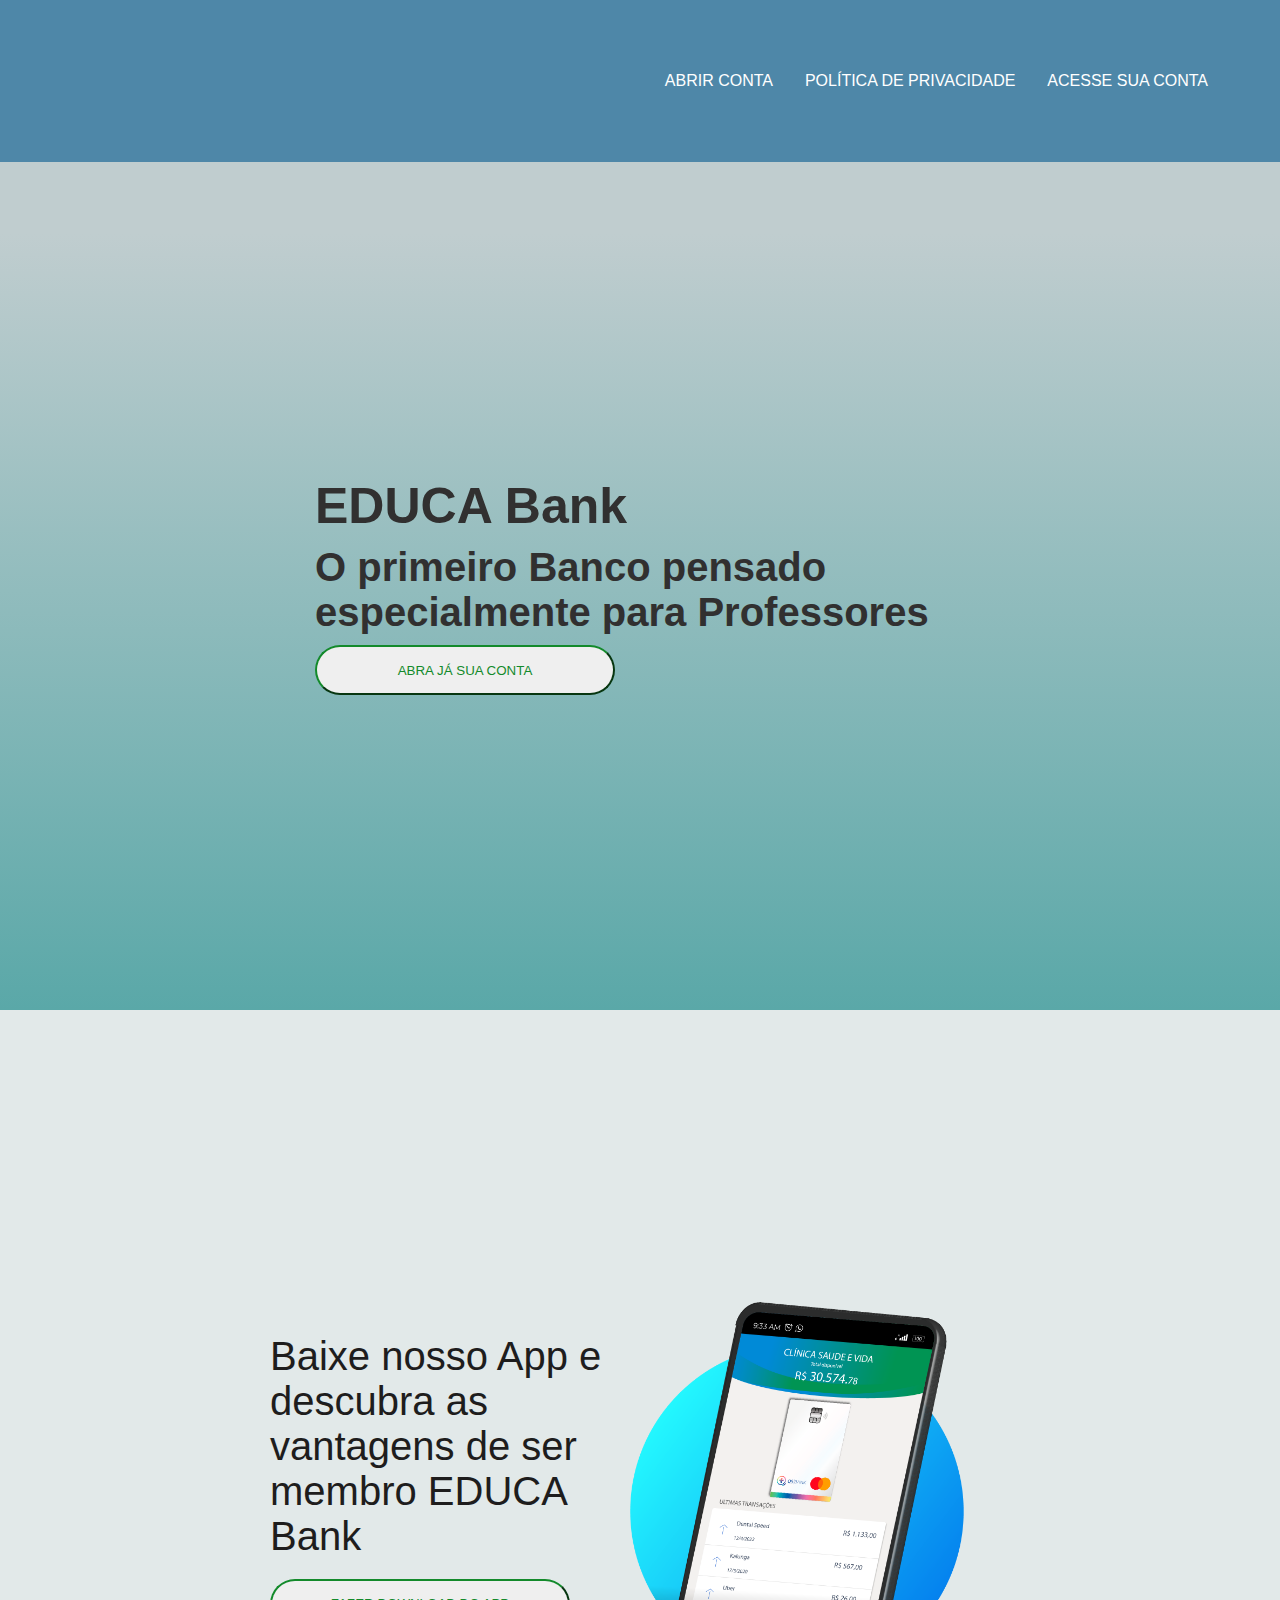
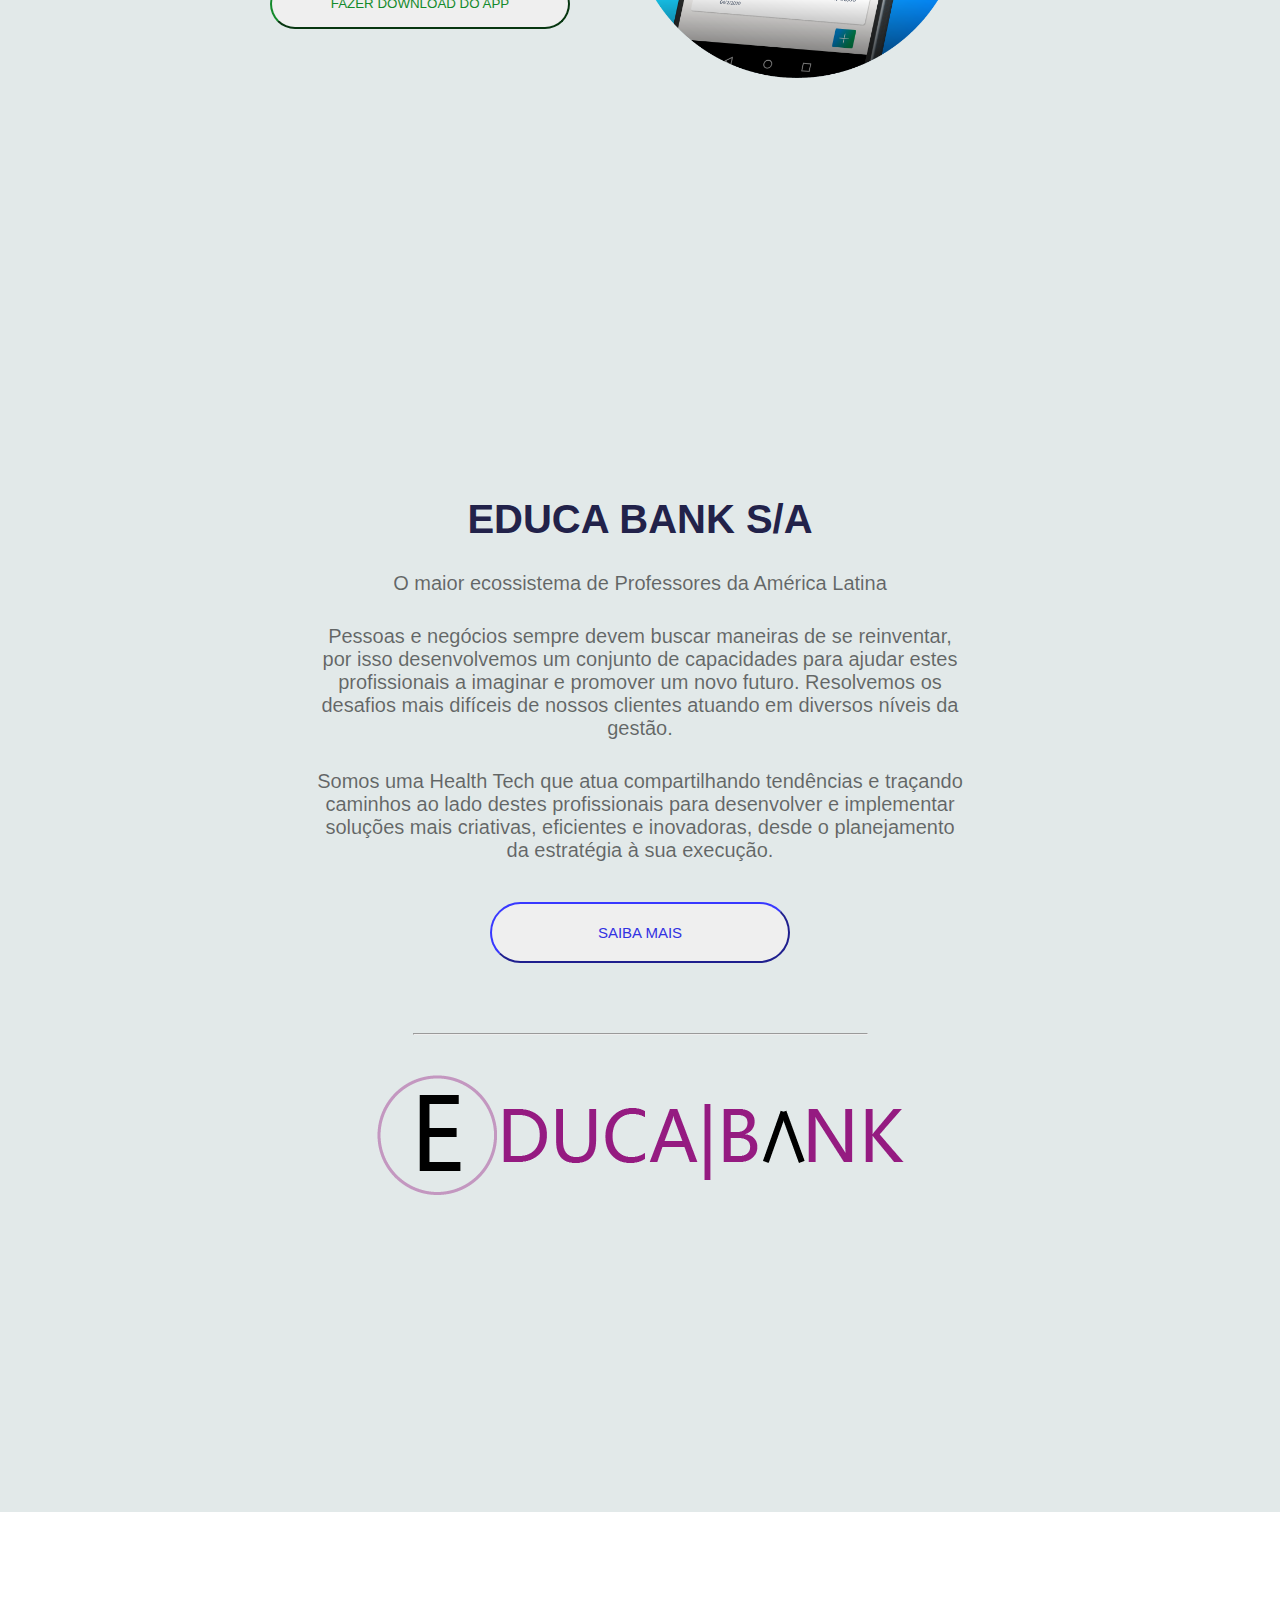
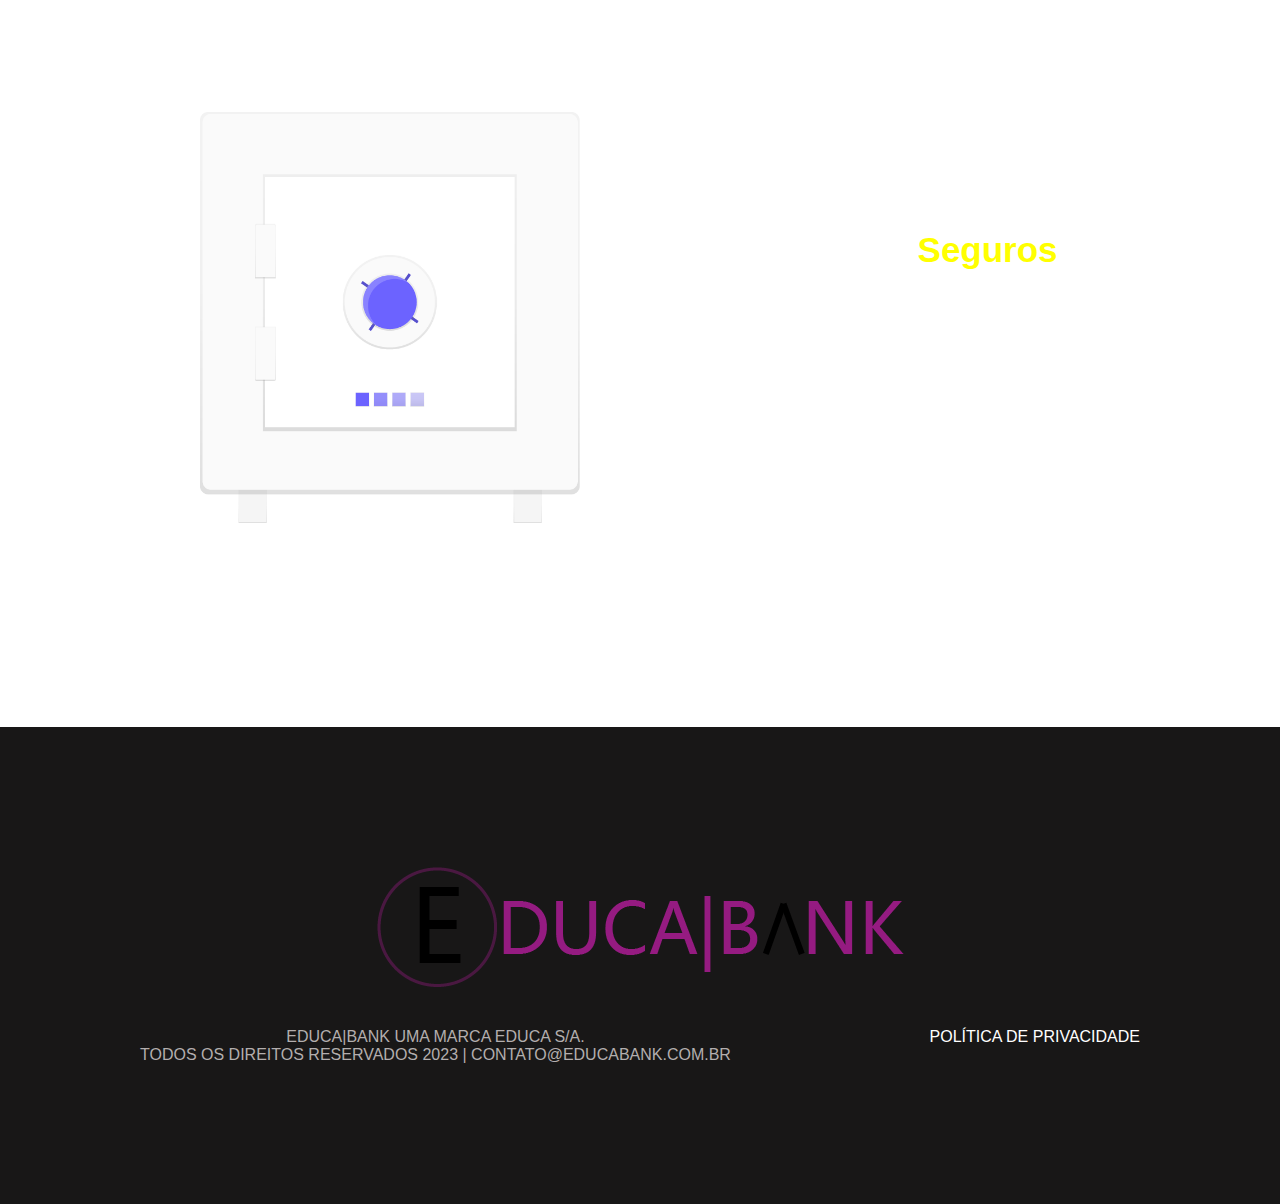
<file: index.html>
<!DOCTYPE html>
<html lang="pt-br">
    <head>
        <meta charset="UTF-8">
        <meta name="viewport" content="width=device-width, initial-scale=1.0">
        <title>EDUCA Bank | Site Oficial</title>
        <link rel="shortcut icon" href="imagens/EDUCA BANK logo.png"
            type="image/x-icon">
        <link rel="stylesheet" href="style.css">
    </head>
    <body>


        

        <header>
            <nav>
                <ul class="ul-naoOrdenada">
                    <li>
                        <a href>ABRIR CONTA</a>
                    </li>

                    <li>
                        <a href>POLÍTICA DE PRIVACIDADE</a>
                    </li>

                    <li>
                        <a href>ACESSE SUA CONTA</a>
                    </li>
                </ul>
            </nav>
        </header>

<!-- Conteúdo Principal da Página -->
       <main>
 
        <section class="section-01">
            <h1>EDUCA Bank</h1>

            <p>O primeiro Banco pensado especialmente para Professores</p>
    
            <a href="">
                <button> ABRA JÁ SUA CONTA  </button>
            </a>

        </section>


        <section class="section-02">
            <div class="div1">
                <p>
                    Baixe nosso App e descubra as vantagens de ser membro EDUCA Bank
                </p>

                <a href="">
                    <button> FAZER DOWNLOAD DO APP  </button>
                </a>
            </div>

            <div class="div2">
                <img src="imagens/img APP.png" alt="">
            </div>
        </section>


        <section class="section-03">

            
            <h2>EDUCA BANK S/A</h2>

            <p>O maior ecossistema de Professores da América Latina</p>

            <p>Pessoas e negócios sempre devem buscar maneiras de se reinventar, por isso desenvolvemos um conjunto de capacidades para ajudar estes profissionais a imaginar e promover um novo futuro. Resolvemos os desafios mais difíceis de nossos clientes atuando em diversos níveis da gestão.</p>

            <p>Somos uma Health Tech que atua compartilhando tendências e traçando caminhos ao lado destes profissionais para desenvolver e implementar soluções mais criativas, eficientes e inovadoras, desde o planejamento da estratégia à sua execução.</p>


            <div class="content-a-line">

                <a href="">
                    <button> SAIBA MAIS  </button>
                </a>
                
                <hr class="line">
                
                <img src="imagens/EDUCA BANK.png" alt="">
            </section>
        </div>
            
            
        <section class="container-cofre">
             <div>
                 <img src="imagens/cofre.png" alt="">
             </div>


             <div class="div-cofre">
                 <h2>Seus Dados Estão
                    <span>Seguros</span> Conosco</h2>

                 <p>Nos preocupamos com a proteção dos seus dados e do seu
                    dinheiro, desde o cadastro e ao longo
                    de todo o relacionamento com a gente.</p>
             </div>
        </section>

       </main>


       <footer>
           <div class="div-img-footer">
              <img src="imagens/EDUCA BANK.png" alt="logo Educa Bank S.A">
           <div>

           <div class="div-privacidade">
               <p>EDUCA|BANK UMA MARCA EDUCA S/A. <br>
                TODOS OS DIREITOS RESERVADOS 2023 | CONTATO@EDUCABANK.COM.BR</p>

                <a href="">POLÍTICA DE PRIVACIDADE</a>
           </div>
       </footer>

    </body>
</html>
</file>
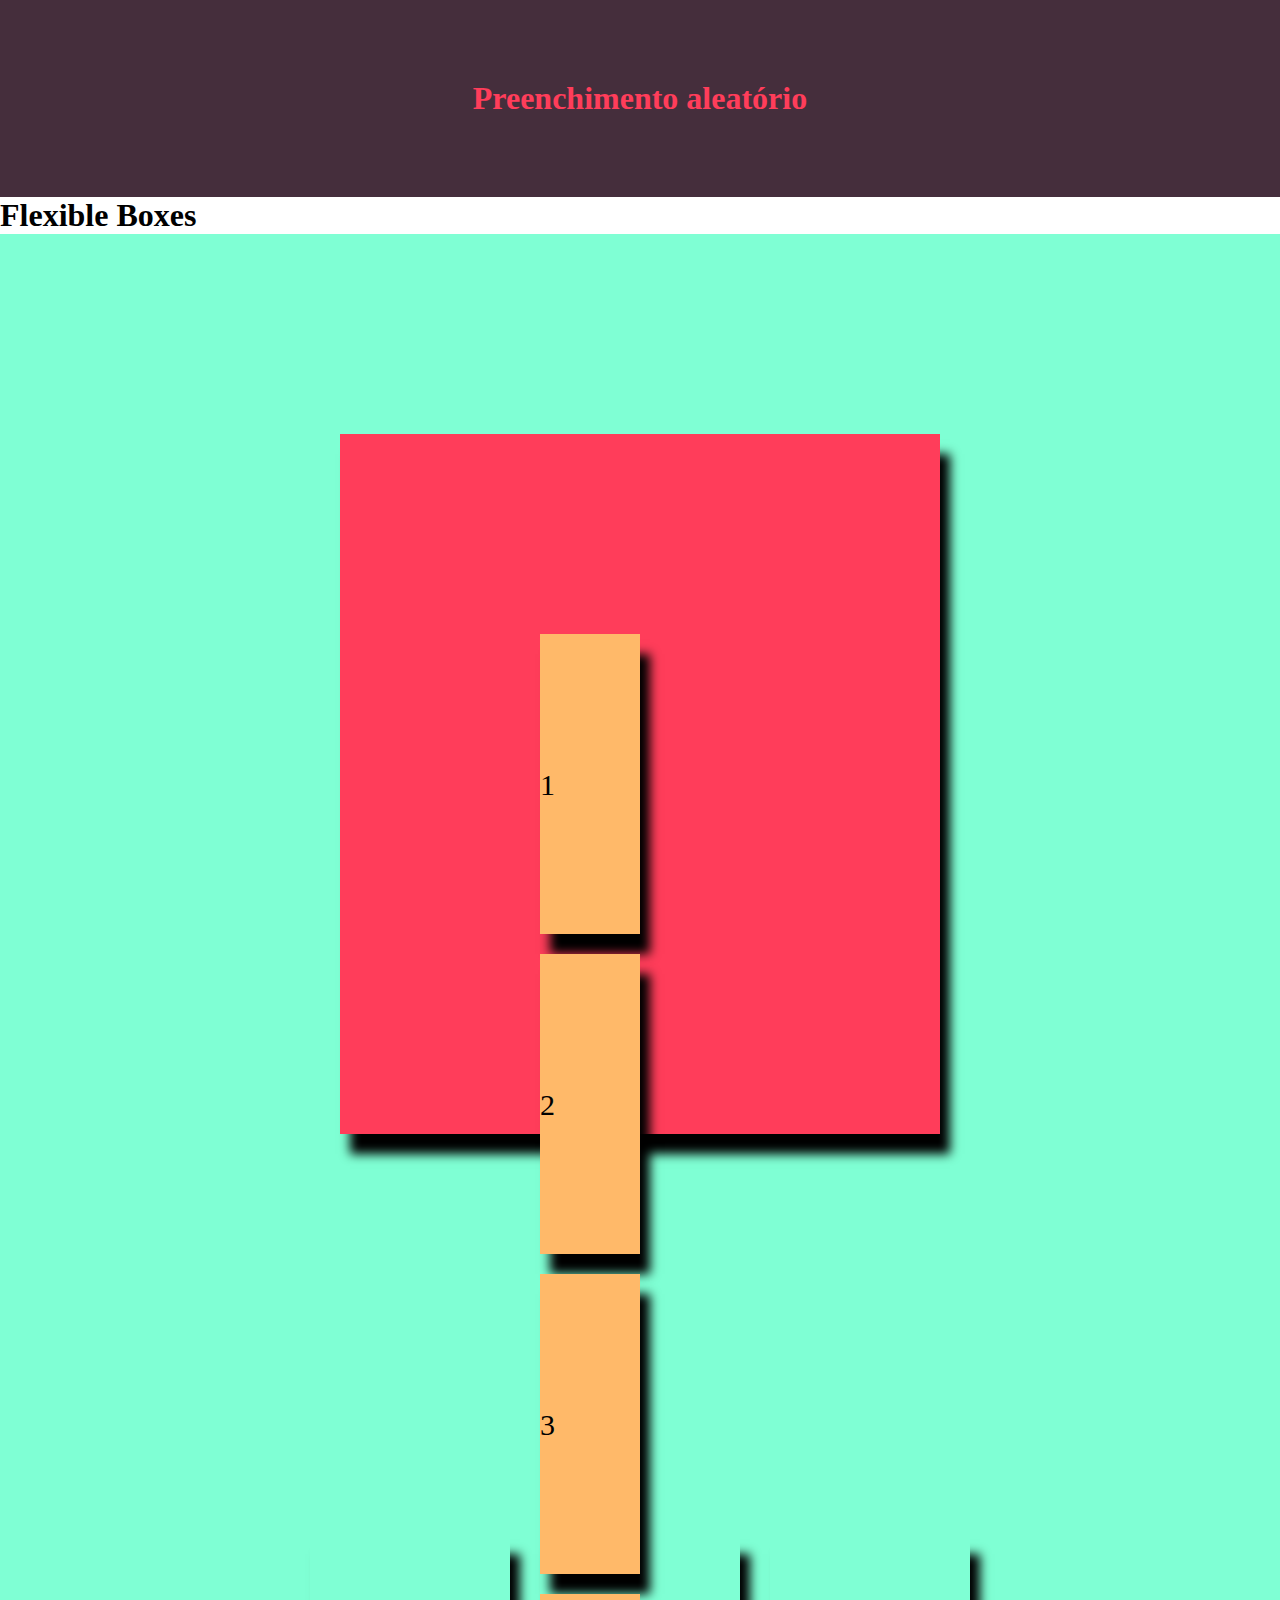
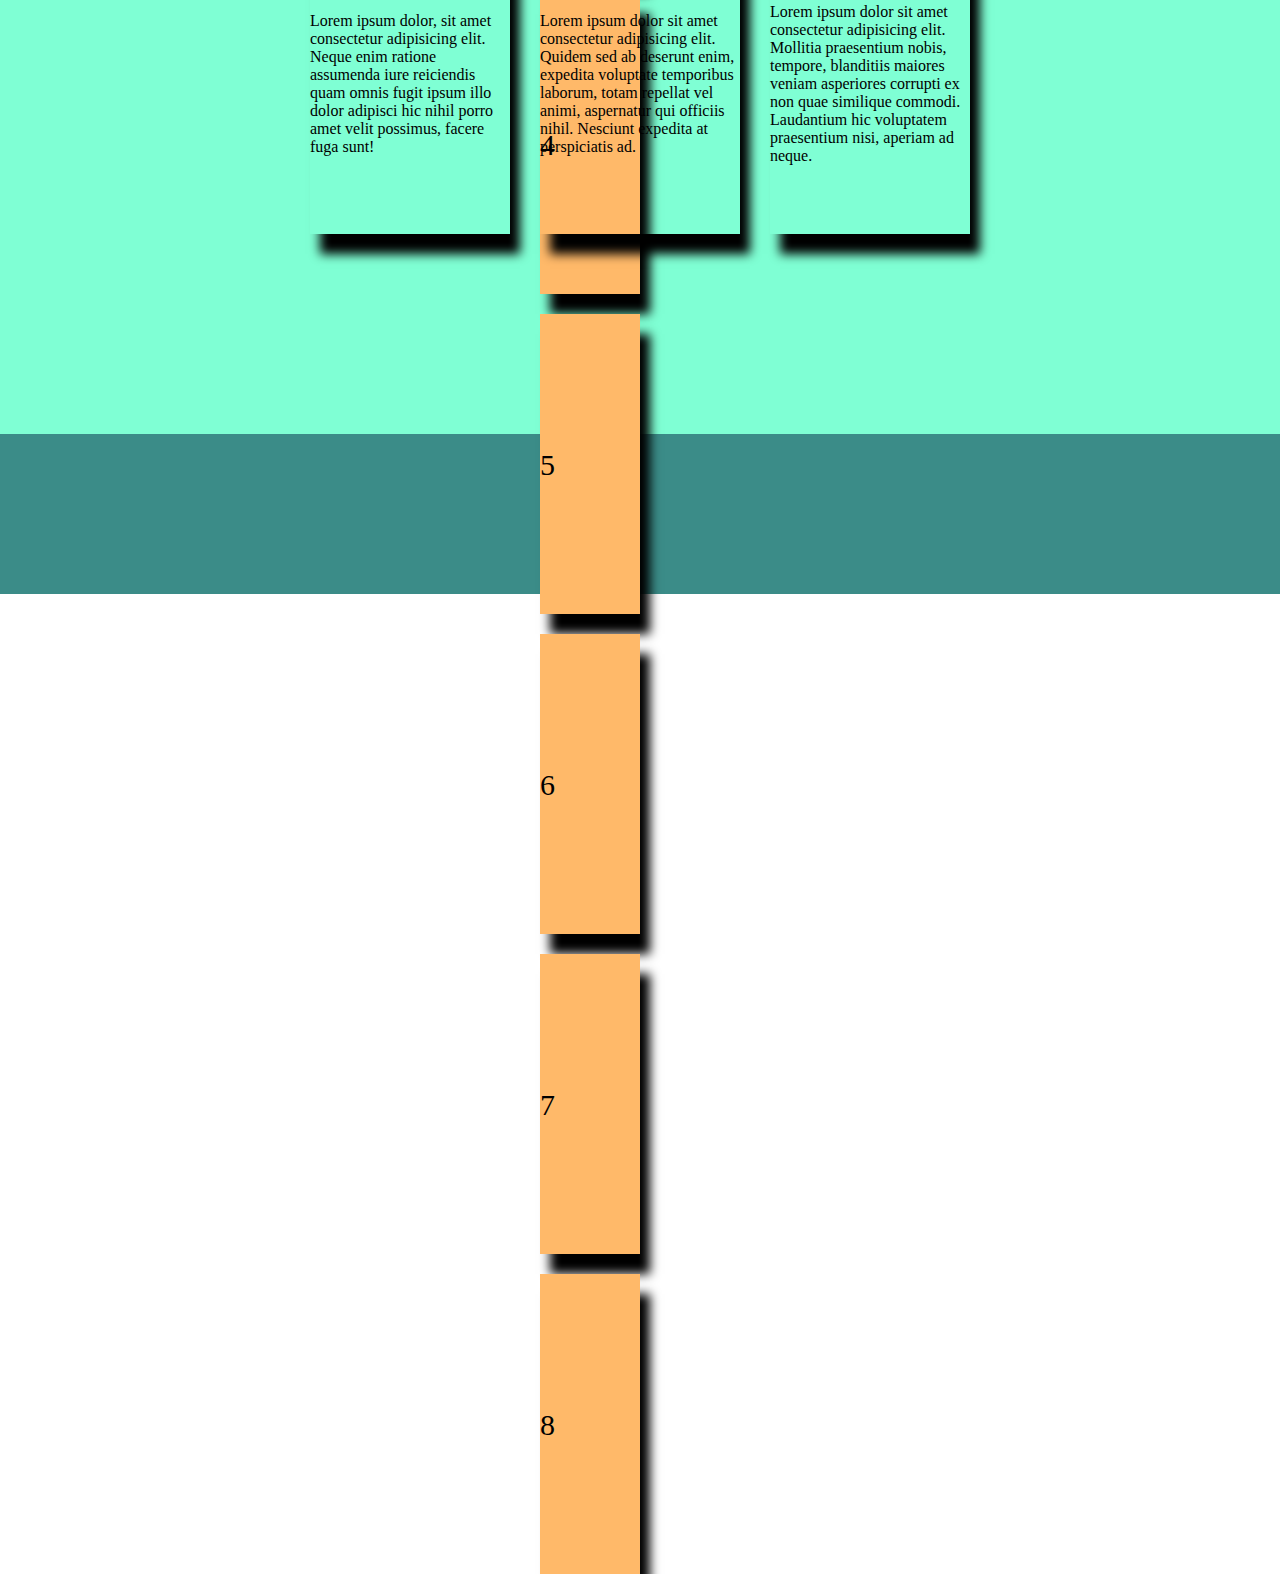
<file: exemploflexbox.html>
<!DOCTYPE html>
<html lang="en">
    <head>
        <meta charset="UTF-8">
        <meta name="viewport" content="width=device-width, initial-scale=1.0">
        <title>Document</title>
        <link rel="stylesheet" href="exemploflexbox.css">
    </head>
    <body>

<header>
<h1>Preenchimento aleatório</h1>
</header>

        <h1>Flexible Boxes</h1>
<section> 

    <div class="flex-container">
        <div>1</div>
        <div>2</div>
        <div>3</div>
        <div>4</div>
        <div>5</div>
        <div>6</div>
        <div>7</div>
        <div>8</div>
    </div>
</section>

        <section>
            <div>
                Lorem ipsum dolor, sit amet consectetur adipisicing elit. Neque
                enim ratione assumenda iure reiciendis quam omnis fugit ipsum
                illo dolor adipisci hic nihil porro amet velit possimus, facere
                fuga sunt!
            </div>

            <div>
                Lorem ipsum dolor sit amet consectetur adipisicing elit. Quidem
                sed ab deserunt enim, expedita voluptate temporibus laborum,
                totam repellat vel animi, aspernatur qui officiis nihil.
                Nesciunt expedita at perspiciatis ad.
            </div>
            <div>Lorem ipsum dolor sit amet consectetur adipisicing elit.
                Mollitia praesentium nobis, tempore, blanditiis maiores veniam
                asperiores corrupti ex non quae similique commodi. Laudantium
                hic voluptatem praesentium nisi, aperiam ad neque.

            </div>
        </section>




        <footer>

        </footer>
    </body>
</html>
</file>
<file: style.css>
* {
    margin: 0;
    padding: 0;
    list-style: none;
    font-family: Arial, Helvetica, sans-serif;
    box-sizing: border-box;
}

html {
    width: 100%;
    height: 100vh;
}


/* Início do Header */
header {
    padding: min(8vh, 19rem);
    /*Tamanho preenchimento*/
    background-color: rgb(78, 135, 168);
    /*Cor de fundo do Header*/
    width: 100%;
}

.ul-naoOrdenada {
    /*UL - Estilizando a Lista não ordenada do Header*/
    display: flex;
    /*Colocando as LI lado a lado*/
    justify-content: end;
    /*Justificando o conteúdo para o fim(posicionamento) do header */
  gap: 2rem;
    /*Espaçamento entre as Listas/Âncoras*/
}

.ul-naoOrdenada li a {
    /*âncora do Header*/
    text-decoration: none;
    /*Retirando a decoração de texto (sublinhado)*/
    color: white;
    /*Cor da letra do Header*/
}

.ul-naoOrdenada li a:hover {
    /*Aplicando o Hover na âncora*/
    color: blue;
    /*Cor ao passar o mouse*/
    transition: 0.8s;
    /*Tempo de Transição*/
}

/* Fim do Header */


/* Estilização da Primeira section */
.section-01 {
    padding: min(35vh, 40rem);
    /*Preenchimento da sessão*/
    background: linear-gradient(180deg, #c0cdcf 8.33%, rgba(90, 168, 168) 100%);
    /*Uma cor com Degradê*/
    width: 100%;
}

.section-01 h1 {
    /*Título da Primeira sessão*/
    font-size: 50px;
    /*Tamanho da Font*/
    color: rgb(49, 48, 48);
    /*Cor da letra*/
    font-weight: 600;
    /*Peso da Font*/
}

.section-01 p {
    /*Parágrafo para estilização*/
    margin-top: 10px;
    /*Espaçamento superior*/
    margin-bottom: 10px;
    /*Espaçamento Inferior*/
    font-size: 40px;
    /*Tamanho da letra*/
    color: rgb(49, 48, 48);
    /*Cor da letra*/
    font-weight: 600;
    /*Peso da Font*/
}

.section-01 a button {
    /*Estilização do Botão da Primeira Sessão*/
    color: rgb(19, 138, 43);
    width: 300px;
    /*Largura do Botão*/
    height: 50px;
    /*Altura do Botão*/
    border-radius: 50px;
    /*Arredondamento da Borda*/
    border-color: rgb(19, 138, 43);
    /*Cor da Borda*/
     cursor:pointer
    /* Muda o cursor ao passar em cima do butão */
}

.section-01 a button:hover {
    /*Aplicando o Hover no Botão*/
    background-color: rgb(19, 138, 43);
    /*Alterando a cor de Fundo*/
    color: white;
    /*Cor da Letra ao passar o Mouse*/
    border-color: white;
    /*Cor da Borda ao passar o Mouse*/
    transition: 0.8s;
    /*Tempo de transição*/
}

/* Fim da estilização da Primeira sessão */


/* Início da Estilização da Section-02 */
.section-02 {
    padding: min(30vh, 40rem);
    /*Preenchimento da Sessão*/
    display: flex;
    /*Tornando a sessão Flex*/
    justify-content: space-evenly;
    /*Alinhamento na Horizontal*/
    align-items: center;
    /*Alinhamento Vertical*/
    background-color: rgb(226, 233, 233);
    /*cor de fundo*/
}

.div1 p {
    font-size: 40px;
    /*Tamanho da letra*/
    color: rgb(30, 29, 29);
    /*Cor da letra*/
    font-weight: 500;
    /*Peso da Font*/
    margin-bottom: 20px;
    /*Espaçamento Inferior*/
}

.div1 a button {
    /*Estilização do Botão da Primeira Sessão*/
    color: rgb(19, 138, 43);
    width: 300px;
    /*Largura do Botão*/
    height: 50px;
    /*Altura do Botão*/
    border-radius: 50px;
    /*Arredondamento da Borda*/
    border-color: rgb(19, 138, 43);
    /*Cor da Borda*/
     cursor:pointer
    /* Muda o cursor ao passar em cima do butão */
}

.div1 a button:hover {
    /*Aplicando o Hover no Botão*/
    background-color: rgb(19, 138, 43);
    /*Alterando a cor de Fundo*/
    color: white;
    /*Cor da Letra ao passar o Mouse*/
    border-color: white;
    /*Cor da Borda ao passar o Mouse*/
    transition: 0.8s;
    /*Tempo de transição*/
}

.div2 img {
    /*Estilizando a Imagem da Section-2*/
    width: 380px;
    /*Largura da Imagem*/
    height: auto;
    /*Altura altomática da Imagem*/
    margin-left: 20px;
    /*Espaçamento à esquerda*/
}

/* Encerramento da Estilização da Section-02 */


/* Início da Section-3 */

.section-03 {
    padding: min(35vh, 40rem);
    background-color: rgb(226, 233, 233);
    /*cor de fundo*/
}

.section-03 h2 {
    /*Estilização do Subtítulo*/
    text-align: center;
    /*Alinhamento ao centro*/
    color: rgb(34, 34, 74);
    /*Cor da letra*/
    font-size: 40px;
    /*Tamanho da letra*/
    margin-top: -170px;
    /*Espaçamento em relação a sessão de cima*/
}

.section-03 p {
    /*Estilização dos Parágrafos*/
    font-size: 20px;
    /*Tamanho da letra*/
    margin-top: 30px;
    /*Margem superior*/
    color: rgba(0, 0, 0, 0.564);
    /*Cor da letra*/
    text-align: center;
    /*Alihando texto ao centro*/
}


.content-a-line{
    display: flex;
    justify-content: center;
    align-items: center;
    text-align: center;
    flex-direction: column;
}



.section-03 a button {
    /*Estilização do Botão*/
    padding: 20px;
    /*Preenchimento do Botão*/
    border-radius: 50px;
    /*Arredondamento da borda do botão*/
    width: 300px;
    /*Largura do botão*/
    color: rgb(50, 50, 226);
    /*Cor da letra*/
    border-color: rgb(50, 50, 226);
    /*Cor da borda*/
    font-size: 15px;
    /*Tamanho da letra*/
    margin-top: 40px;
    /*Margin superior*/
    margin-bottom: 30px;
    /*Margin inferior*/
     cursor:pointer;
    /* Muda o cursor ao passar em cima do butão */
}


.section-03 a button:hover{
    background-color: rgb(50, 50, 226);
    transition: 0.8s;
    color: #fff;
}

.line {
    /*Estilização da Linha*/
    width: 70%;
    /*Largura da Linha*/
    margin: 40px auto;
    /*Espaçamento de 40px top e Bottom e esqueda e direita automáticas*/
    display: flex;
    justify-content: center;
   align-items: center;
    text-align: center;
/* Alinhamento da linha ao centro */
}

.section-03 img {
    /*Estilização da Imagem*/
    display: flex;
    justify-content: center;
  align-items: center;
    text-align: center;
/*  Alinhamento da imagem ao centro */

}


.container-cofre {
    /* Criação e estilização do Container Cofre*/
    padding: 200px;
    /*Preenchimento*/
    background: linear-gradient(180deg, #0c16a364 8.33%, rgba(5, 39, 101, 0.745) 100%), url(imagens/img\ cofre\ fundo.jpg);
    /*Filtro Gradient e imagem de fundo*/
    background-attachment: fixed;
    /*Deixando a imagem fixa*/
    background-size: cover;
    /*Tamanho da imagem = Total*/
    background-position: center;
    /*Posicionamento da imagem*/
    display: flex; /*Tornando nossa sessão Flex*/
    justify-content: space-evenly; /*Justificativa do conteúdo - Horizontal*/
    align-items: center; /*Alinhamento na vertical*/
}

.div-cofre h2 { /*Estilizando o Subtítulo da sessão*/
    color: white; /*Cor da letra*/
    text-align: center; /*Alinhando o texto ao centro*/
    font-size: 35px; /*Tamanho da letra*/
    margin-bottom: 30px; /*Espaçamento inferior*/
}

.div-cofre p { /*Estilizando o parágrafo*/
    color: white; /*Cor da letra*/
    font-size: 20px; /*Tamanho da letra*/
    text-align: center;
}

.div-cofre span { /* Estilizando o Span*/
    color: yellow; /*Cor da letra*/
    font-weight: 600; /*Peso da font*/
}

.container-cofre img { /*Estilizando a img do container-cofre*/
    width: 380px; /*Largura da imagem*/
}


footer {
    padding: 140px;
    background-color: rgb(24, 23, 23);
    text-align: center;
}

.div-privacidade {
    display: flex;
    justify-content: space-between;
}

.div-privacidade p {
    text-align: center;
    color: rgb(179, 174, 174);
}

.div-privacidade a {
    text-decoration: none;
    color: white;
}

.div-privacidade a:hover {
    color: purple;
    transition: 0.8s;
}

.div-img-footer img {
    margin-bottom: 35px;
}



@media(max-width: 830px){

    header{
        padding: 3rem;
        display: flex;
        align-items: center;
        justify-content: center;
        text-align: center;
        font-size: 0.8rem;
    }


    .section-01{
        padding: 12rem;
        display: flex;
        flex-direction: column;
        justify-content: center;
        align-items: center;
        text-align: center;
    }

    .section-01 button{
        margin-top: 0.5rem;
    }

    .section-02{
        padding: 12rem;
        display: flex;
        flex-direction: column;
        justify-content: center;
        align-items: center;
        text-align: center;
    }

.section-03{
    padding: 10rem;
    font-size: 5rem;
display: flex;
flex-direction: column;
justify-content: center;
align-items: center;
text-align: center;}

.line{
display: none;
}

    .section-03 img{
    display: none;
    }


    .container-cofre {
        padding: 12rem;
        display: flex;
        flex-direction: column;
        align-items: center;
        justify-content: center;
        text-align: center;
    } 


    .container-cofre img{
 margin-bottom: 30px;
    width: 15rem;
    }


    footer{
        padding: 4rem;
        display: flex;
        flex-direction: column;
        justify-content: center;
        align-items: center;
        text-align: center;
    }

    footer img{
        width: 15rem;
    }


    .div-privacidade{
        display:flex;
        flex-direction: column;
justify-content: center;
    }



    .div-privacidade a{
        margin-top: 1rem;
    }
}
</file>
<file: exemploflexbox.css>
* {
    padding: 0;
    margin: 0;
}



header{
    padding: 80px;
    background-color: #452e3c;
    display: flex;
    justify-content: center;
    align-items: center;
}

header h1{
    color: #ff3d5a;
}



.flex-container {
    display: flex;
    /*Tornando os itens flex*/
    flex-wrap: wrap;
    flex-direction: row;
    background-color: #ff3d5a;
    /* Cor do fundo da sessão*/
    gap: 20px;
    /*Propriedade utilizada para dar o respiro/espaço entre os elementos*/
    padding: 200px;
    /*Preechimento da sessão*/
}


.flex-container>div {
    background-color: #ffb969;
    /*Cor de fundo da caixa*/
    width: 100px;
    /*Tamanho da caixa*/
    text-align: center;
    /*Alinhando texto ao centro*/
    line-height: 75px;
    font-size: 30px;
    /*Tamanho do texto*/
}

section {
    padding: 200px;
    /*Tamanho da sessão*/
    display: flex;
    /*Tornando flex - deixando itens na vertical*/
    justify-content: center;
    /*Justificando o conteúdo*/
    align-items: center;
    /*Centralizando itens*/
    background-color:aquamarine ;
    /* Cor do fundo da sessão*/
    gap: 30px;
    /*Propriedade utilizada para dar o respiro/espaço entre os elementos*/
}

section div {
    box-shadow: 10px 20px 10px black;
    /*Sombra externa da caixa primeiro valor eixo horizxontal, segundo valor eixo vertical, ultimo valor exposição da sombra*/
    width: 200px;
    /*Largura da caixa*/
    height: 300px;
    /*Altura da caixa*/                                      
    display: flex;
    /*Tornando flex - deixando itens na vertical*/
    align-items: center;
    /*Alinhando itens ao centro*/

}

section div:hover{
    /*transform: translate(20px, 0px); Primeiro eixo X (horizontal), depois valor do eixo Y (Vertical)*/

   /* transform: rotate(5deg); Aqui trabalhamos com a rotação da caixa*/

   /*transform: scale(1.1, 1.1); Trabalha com a scala de movimentação dos eixos X e Y*/

   /*transform: skew(10deg, -5deg); */
    transition: 0.8s;
    cursor: pointer;
}

footer{
    padding: 80px;
    background-color: #3b8c88;
}




 /* 1. transform: translate(20px, 0px); Primeiro eixo X (horizontal), depois valor do eixo Y (Vertical)*/

   /*2.  transform: rotate(5deg); Aqui trabalhamos com a rotação da caixa*/

   /* 3. transform: scale(1.1, 1.1); Trabalha com a scala de movimentação dos eixos X e Y*/

   /* 4. transform: skew(10deg, -5deg); Descrição: Inclina um elemento ao longo dos eixos X e Y.*/
</file>
